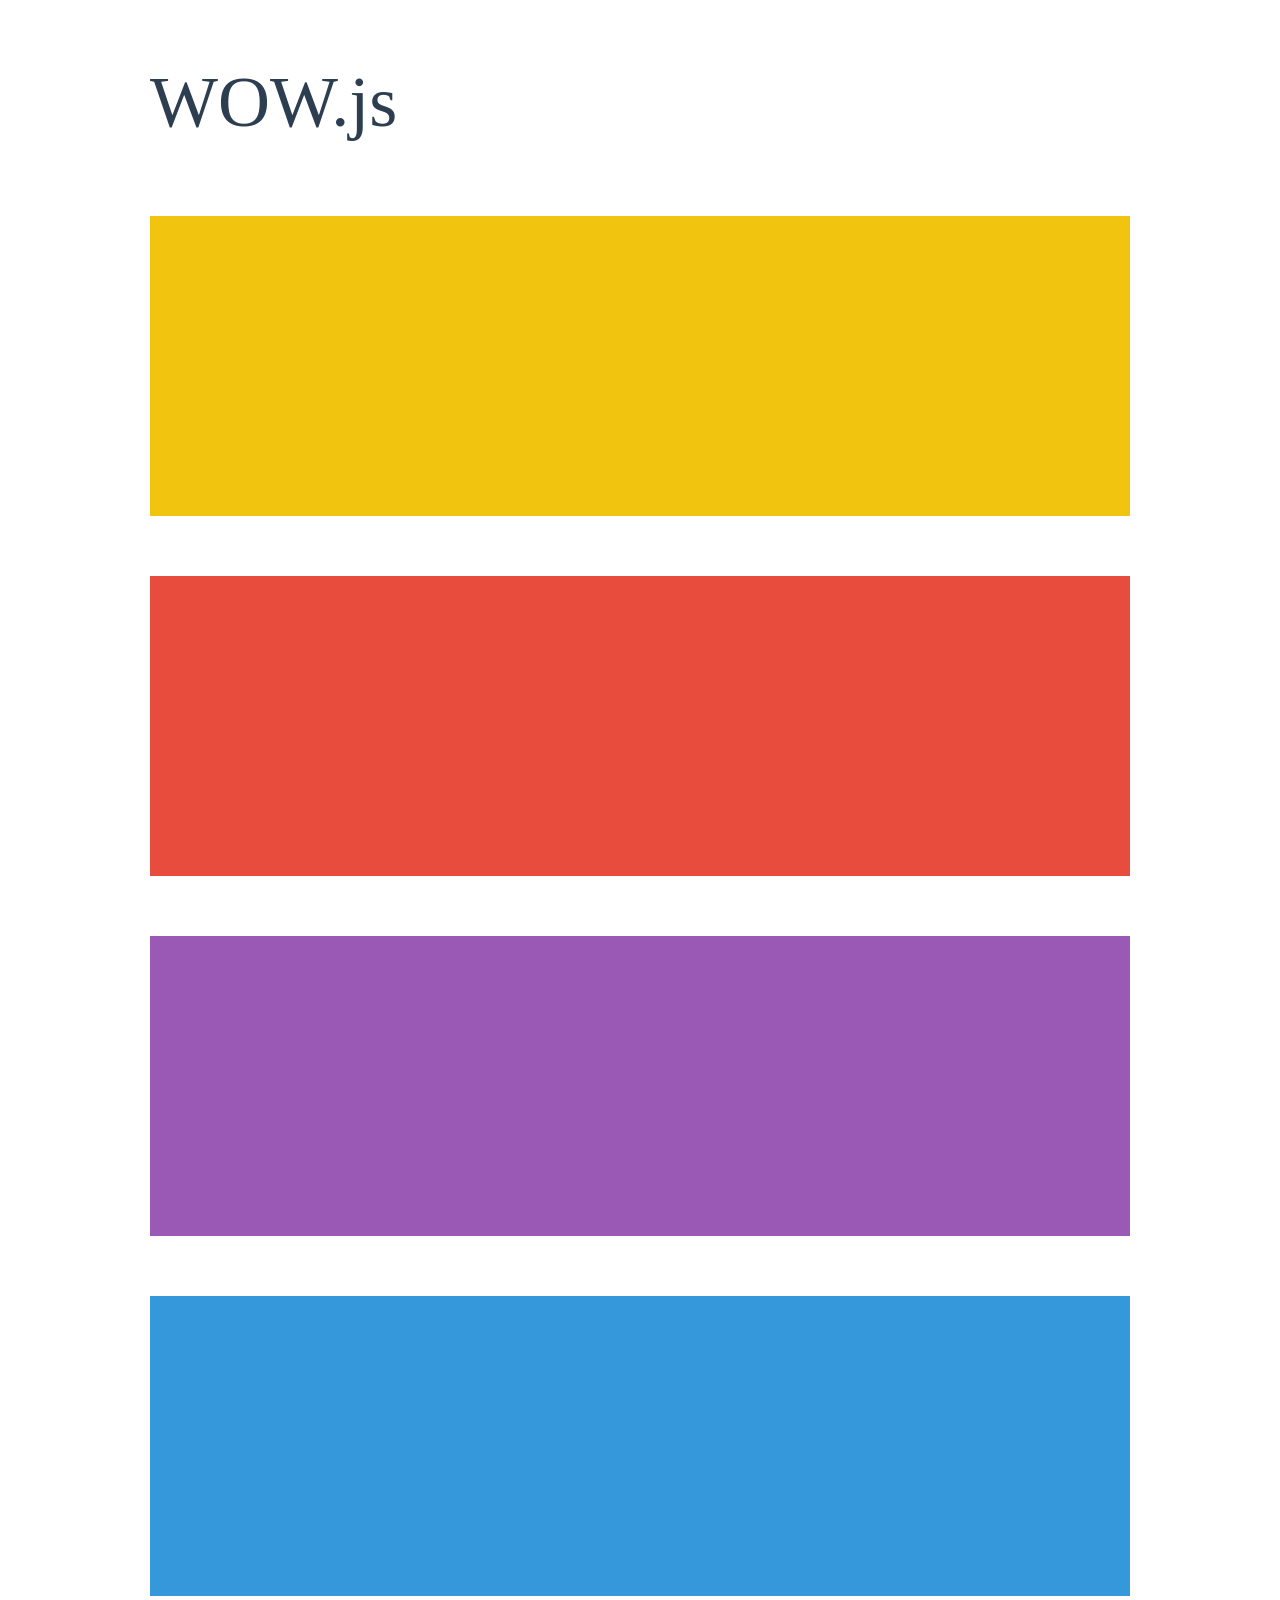
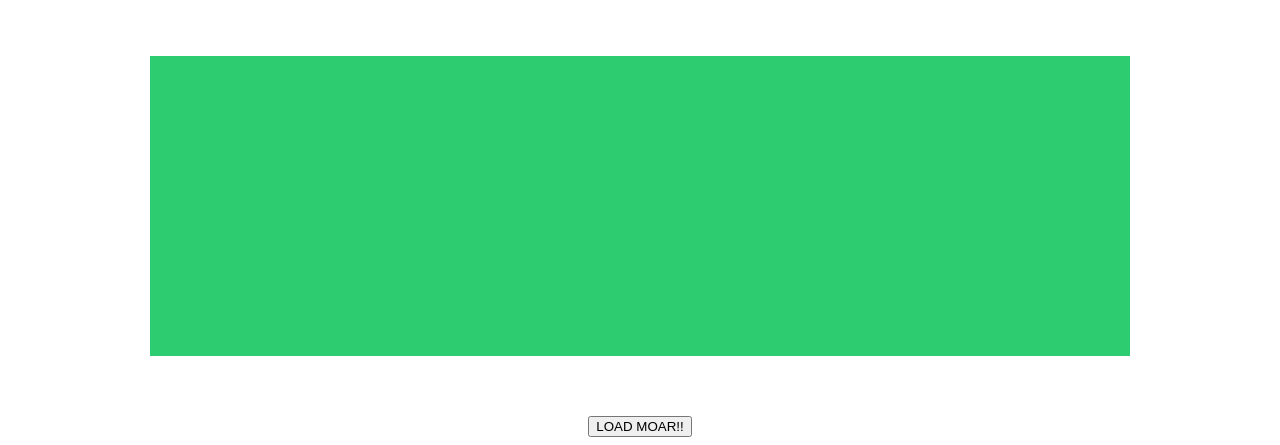
<file: WOW-master/demo.html>
<!doctype html>

<html lang="en">
<head>
  <meta charset="utf-8">
  <title>WOW</title>
  <link rel="stylesheet" href="css/libs/animate.css">
  <link rel="stylesheet" href="css/site.css">
  <style>
    .wow:first-child {
      visibility: hidden;
    }
  </style>
  <!--[if IE]>
    <script src="http://html5shiv.googlecode.com/svn/trunk/html5.js"></script>
  <![endif]-->
</head>

<body>
  <div id="container">
    <header>
      <h1>WOW.js</h1>
    </header>
    <div id="main">
      <section class="wow fadeInUp" style="background-color: #f1c40f;"></section>
      <section class="wow pulse" style="background-color: #e74c3c;" data-wow-iteration="infinite" data-wow-duration="1500ms"></section>
      <section class="section--purple wow slideInRight" data-wow-delay="2s"></section>
      <section class="section--blue wow bounceInLeft" data-wow-offset="300"></section>
      <section class="section--green wow slideInLeft" data-wow-duration="4s"></section>
      <button id="moar">LOAD MOAR!!</button>
    </div>
  </div>
  <script src="dist/wow.js"></script>
  <script>
    wow = new WOW(
      {
        animateClass: 'animated',
        offset:       100,
        callback:     function(box) {
          console.log("WOW: animating <" + box.tagName.toLowerCase() + ">")
        }
      }
    );
    wow.init();
    document.getElementById('moar').onclick = function() {
      var section = document.createElement('section');
      section.className = 'section--purple wow fadeInDown';
      this.parentNode.insertBefore(section, this);
    };
  </script>
</body>
</html>
</file>
<file: WOW-master/css/site.css>
h1 {
  font-size:     72px;
  line-height:   1.5;
  color: #2c3e50;
  font-weight:   100;
}

#container {
  width:  980px;
  margin: 0 auto;
}

section {
  height: 300px;
  margin: 60px 0;
}

.section--purple {
  background-color: #9b59b6;
}

.section--blue {
  background-color: #3498db;
}

.section--green {
  background-color: #2ecc71;
}

#main {
  text-align: center;
}

#more {
  margin: 20px auto 48px;
}
</file>
